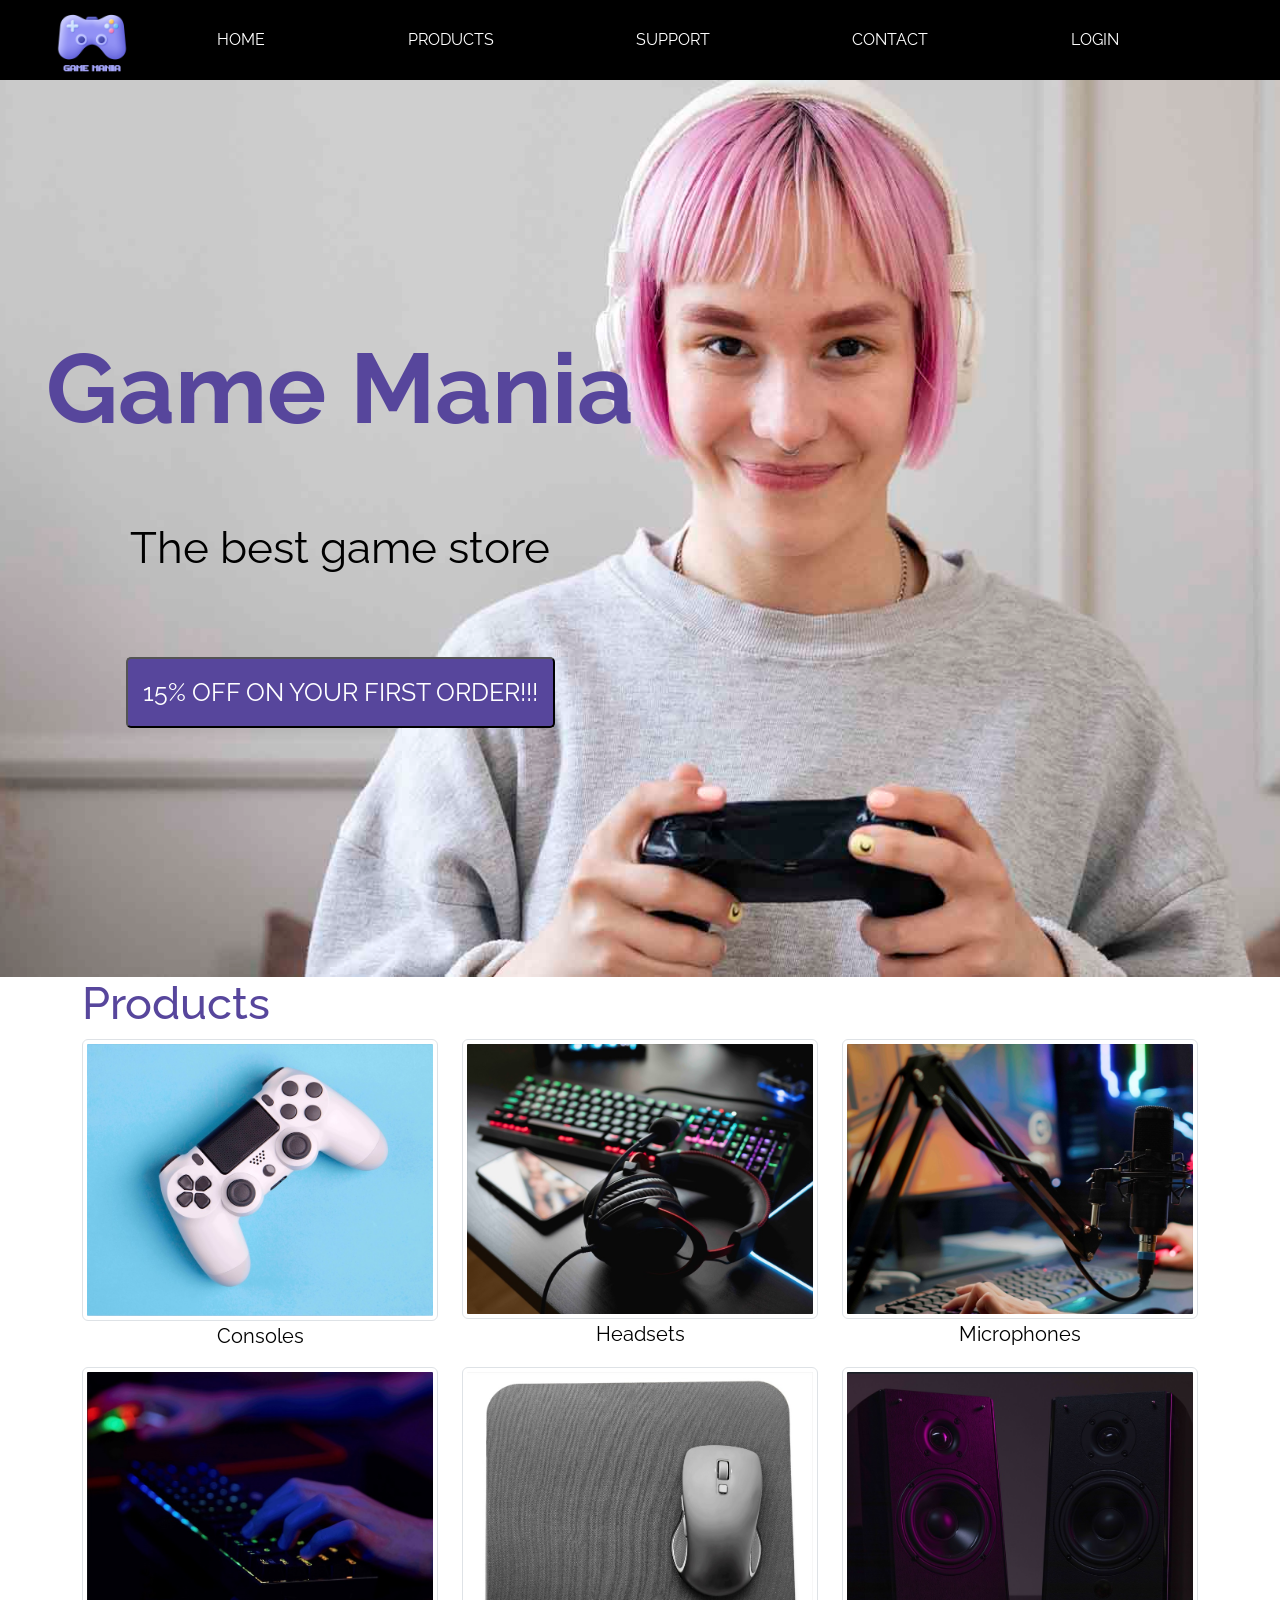
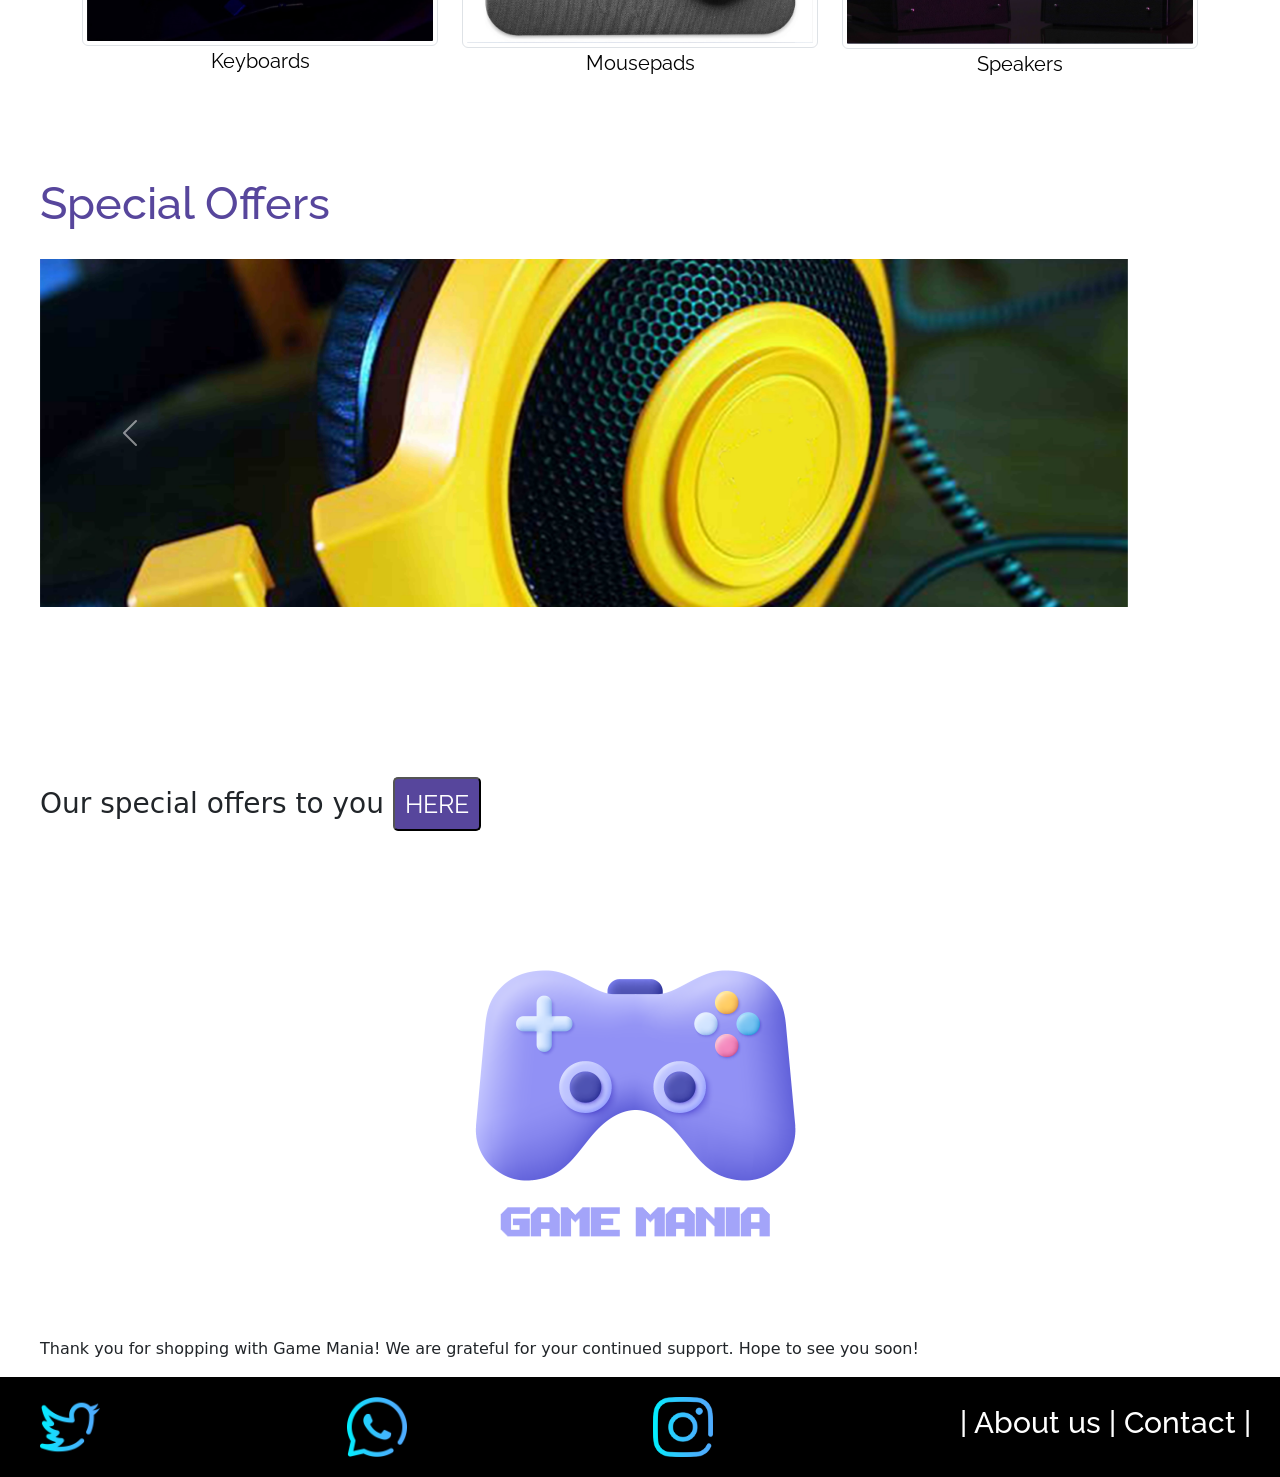
<file: index.html>
<!DOCTYPE html>
<html lang="pt-br">
<head>
    <meta charset="UTF-8">
    <meta http-equiv="X-UA-Compatible" content="IE=edge">
    <meta name="viewport" content="width=device-width, initial-scale=1.0">
    <title>Home - Game Mania</title>
    <link href="https://cdn.jsdelivr.net/npm/bootstrap@5.1.3/dist/css/bootstrap.min.css" rel="stylesheet" integrity="sha384-1BmE4kWBq78iYhFldvKuhfTAU6auU8tT94WrHftjDbrCEXSU1oBoqyl2QvZ6jIW3" crossorigin="anonymous">
    <link rel="stylesheet" href="style.css">
    <script src="js/jquery-3.6.0.js" defer></script>
    <script src="js/script.js" defer></script> 
</head>
<body>
    <header>
        <div class="container-grid cabeçalho">
            <img src="img/logo.svg" alt="Logo do site Game mania">
            <nav id="menu" class="menu">
                <a href="">Home</a>
                <a href="">Products</a>
                <a href="">Support</a>
                <a href="">Contact</a>
                <a href="login.html">Login</a>
            </nav>
            <a onclick="mostrarMenu()" href="#" id="barras"><img class="icone-menu" src="img/bars.svg" alt="icone de barras"></a>
        </div>
    </header>   
        </div>
    </section>  
    <section id="carrossel" class="banner banner-console">
        <div class="container-grid posicionamento-banner">
            <div class="conteudo-banner">
                        <h1>Game Mania</h1>
                            <p>The best game store</p>
                            <button onclick="gerarDesconto()">15% off on your first order!!!</button>
            </div>
          </div>
          <section class="banner2">
            <div class="container-grid">
              <div class="conteudo-banner2">

              <!--Inicio da galeria-->

              <div class="container">
                <div class="jumbotron">
                  <h1>Products</h1>
                </div>
                
                <div class="row">
                  <div class="col-sm-6 col-md-4 mb-3">
                    <img src="img/console.jpg" alt="consoles" class="fluid img-thumbnail">
                    <figcaption>Consoles</figcaption>      
                  </div>
                  <div class="col-sm-6 col-md-4 mb-3">
                    <img src="img/headset.jpg" alt="headset" class="fluid img-thumbnail">
                    <figcaption>Headsets</figcaption>      
                  </div>
                  <div class="col-sm-6 col-md-4 mb-3">
                    <img src="img/microfone.jpg" alt="microfone" class="fluid img-thumbnail">
                    <figcaption>Microphones</figcaption>      
                  </div>
                   <div class="col-sm-6 col-md-4 mb-3">
                    <img src="img/keyboard.jpg" alt="keyboard" class="fluid img-thumbnail">      
                    <figcaption>Keyboards</figcaption>
                  </div>
                  <div class="col-sm-6 col-md-4 mb-3">
                    <img src="img/mousepad.jpg" alt="mousepad" class="fluid img-thumbnail">      
                    <figcaption>Mousepads</figcaption>
                  </div>
                  <div class="col-sm-6 col-md-4 mb-3">
                    <img src="img/speakers.jpg" alt="speakers" class="fluid img-thumbnail">      
                    <figcaption>Speakers</figcaption>
                  </div>
                  <footer class="bg-dark">
                    <div class="container-grid">
                      <div class="row">
                        <div class="col d-flex justify-content-center align-items-center text-light">
                        </div>
                      </div>
                    </div>
                  </footer>      
                  </div>
                </div>
              </div>
            </div>
       </section>
            <!--Fim Galeria-->

            <section class="banner3">
              <div class="container-grid">
                  <div class="conteudo-banner3">
                      <h1>Special Offers</h1>
                      
          <!--inicio carrossel-->  
    
                  <div id="carouselExampleControls" class="carousel slide" data-bs-ride="carousel">
                    <div class="carousel-inner">
                      <div class="carousel-item active">
                        <img src="img/desktop.jpg" class="d-block w-100" alt="...">
                      </div>
                      <div class="carousel-item">
                        <img src="img/headset2.jpg" class="d-block w-100" alt="...">
                      </div>
                      <div class="carousel-item">
                        <img src="img/consoles.jpg" class="d-block w-100" alt="...">
                      </div>
                    </div>
                    <button class="carousel-control-prev" type="button" data-bs-target="#carouselExampleControls" data-bs-slide="prev">
                      <span class="carousel-control-prev-icon" aria-hidden="true"></span>
                      <span class="visually-hidden">Previous</span>
                    </button>
                    <button class="carousel-control-next" type="button" data-bs-target="#carouselExampleControls" data-bs-slide="next">
                      <span class="carousel-control-next-icon" aria-hidden="true"></span>
                      <span class="visually-hidden">Next</span>
                    </button>
                  </div>
                </div>
              </div>
        </section>
    
          <!--Fim carossel-->
          
              <section class="banner4">
                  <div class="container-grid">
                      <div class="container-grid conteudo-banner4">
                        <h3>Our special offers to you <button>here</button></h3>
                        <img src="img/logo.svg" alt="Logo do site game mania">
                        <h4>Thank you for shopping with Game Mania! We are grateful
                          for your continued support. Hope to see you soon!</h4>
                  </div>
                      </div>
              </section>
              
              <footer>
                <section class="container-grid banner5">
                  <div class="container-grid">
                      <div class="container-grid conteudo-banner5">
                        <img src="img/twitter.png" alt="Twitter logo">
                        <img src="img/whatsapp.png" alt="Whatsapp logo">
                        <img src="img/insta.png" alt="Instagram logo">
                        <h5>| About us | Contact |</h5>
                      </div>
                  </div>
                </section>
            </footer>
    <script src="https://cdn.jsdelivr.net/npm/bootstrap@5.1.3/dist/js/bootstrap.bundle.min.js" integrity="sha384-ka7Sk0Gln4gmtz2MlQnikT1wXgYsOg+OMhuP+IlRH9sENBO0LRn5q+8nbTov4+1p" crossorigin="anonymous"></script>   
</body>
</html>
</file>
<file: style.css>
@import url('https://fonts.googleapis.com/css2?family=Raleway&display=swap');

/* CSS Reset*/
* {
    margin: 0;
    padding: 0;
    box-sizing: border-box;
}

/*começo da pagina home*/

header {
    background-color: black;
    height: 80px;
}

.container-grid {
    width: 1200px;
    margin: 0 auto;

}

.cabeçalho {
    height: 100%;
    display: flex;
    justify-content: space-between;
    align-items: center;

}

.menu {
    width: 884%;
    display: flex;
    justify-content: space-between;
    align-items: center;
}

.menu-ativo {
  display: flex;
}

#barras { 
  display: none;
}

.menu a {
    color: white;
    text-decoration: none;
    text-transform: uppercase;
    font-family: Raleway;
}

.icone-menu {
  height: 40px;
}

.banner {
   height: 897px;

   background-repeat: no-repeat;
   background-position: center;
   background-size: cover;
}

.banner-console {
  background-image: url(img/banner.png);

}

.banner-homem {
  background-image: url(img/banner2.jpg);
}

.banner-jogo {
  background-image: url(img/banner3.jpg);
}

.posicionamento-banner {
    height: 100%;
    display: flex;
    align-items: center;
}

.conteudo-banner {
    width: 600px;
    height: 400px;
    display: flex;
    flex-direction: column;
    align-items: center;
    justify-content: space-between;
}

.conteudo-banner h1 {
    color: #57469C;
    font-family: "Raleway";
    font-size: 99px;
    font-weight: bolder;
}

.conteudo-banner p {
    color: black;
    font-family: "Raleway";
    font-size: 44px;
}

.conteudo-banner button {
    padding: 15px;
    background-color: #57469C;
    color: white;
    text-decoration: none;
    text-transform: uppercase;
    font-family: "Raleway";
    font-size: 25px;
    border-radius: 5px;
}   
/*início do banner 2*/

.banner2 {
    height: 800px;
    background-color: white;
    background-repeat: no-repeat;
    background-position: center;
    background-size: cover;
    
}

.conteudo-banner2 h1 {
  color: #57469C;
  font-family: "Raleway";
  font-size: 45px;
  
}

/*inicio css galeria*/
.row figcaption {
  color: #000000;
  font-family: "Raleway";
  font-size: 20px;
  text-align: center;
}

/*Fim css galeria*/

/*inicio do banner 3 */

.banner3 {
  height: 600px;
  background-color: #ffffff;
  background-repeat: no-repeat;
  background-position: center;
  background-size: cover;
}

.conteudo-banner3 h1 {
  color: #57469C;
  font-family: "Raleway";
  font-size: 45px;
  padding-bottom: 20px;
}

.conteudo-banner3 h3 {
  color:black;
  font-family: Raleway;
  font-size: 25px;
  padding-bottom: 30px;
}

.conteudo-banner3 a {
    padding: 15px;
    background-color: #57469C;
    color: white;
    text-decoration: none;
    text-transform: uppercase;
    font-family: "Raleway";
    font-size: 25px;
    border-radius: 5px;
  }

  /* Inicio do banner 4*/

.banner4 {
  height: 600px;

   background-color: white;
   background-repeat: no-repeat;
   background-position: center;
   background-size: cover;
}
  
.banner4 img {
  display: flex;
  height: 500px;
  width: 500px;
  margin: 0 auto;
}

.banner4 button {
  padding: 10px;
  background-color: #57469C;
  color: white;
  text-decoration: none;
  text-transform: uppercase;
  font-family: "Raleway";
  font-size: 25px;
  border-radius: 5px;
  
}

/*inicio do banner5*/

.banner5 {
  height: 100px;

   background-color: rgb(0, 0, 0);
   background-repeat: no-repeat;
   background-position: center;
   background-size: cover;
}
  
.banner5 h5 {
  color: white;
  font-family: Raleway;
  font-size: 30px;
}

.banner5 img {
  height: 60px;
  width: 60px;
  display: inline;
  text-align: center;
  justify-content: space-between;
}

.banner5 img, h5 {
  display: inline-block;
  text-align: center;
}

.conteudo-banner5 {
  padding-top: 20px;
  width: 1211px;
  display: flex;
  flex-wrap: wrap;
  justify-content: space-between;
  align-items: center;

}


footer{
background-color: #000000;
}


@media (max-width:1300px) {
  .carousel-inner{
    width: 85vw;
  }
  
  .lista-de-produtos{
    display: flex;
    flex-wrap: wrap;

  }
  .conteudo-banner2{
    display: flex;
    flex-wrap: wrap;

  }

  .location-listing img{
    height: 130px;
    width: 180px;
    
  }
  .conteudo-banner4 h4{
    font-size: 1rem;
  }

  .menu{
    align-items: center;
    margin-right: 50px;
    justify-content: space-around;
  }
}

@media screen and (max-width: 1200px) {
  .container-grid {
    width: 85vw;
  }

  .banner3 {
    height: 426px;
  }
}


@media (max-width:1199px) {
  .banner2{
    height: 66%;
  }
}


@media screen and (max-width: 1000px) {
  #barras {
      display: inline-block;
  }

  .cabeçalho {
    position: relative;
  }

  .menu {
    display: none; 

    position: absolute;
    top: 80px;
    right: 0px;

    height: 300px;
    width: 40vw;

    flex-direction: column;
    justify-content: space-around;
    align-items: center;
    background: black;
  }

  .menu a {
    font-size: 20px;
  }
 
  .banner{
  height: 400px;
  background-image: url(img/4.jpg);
  background-repeat: no-repeat;
    
  }

  .conteudo-banner {
    display: flex;
    justify-content: center;
    align-items: center;
  }

  .conteudo-banner h1 {
    font-size: 30px;
    font-weight: 900;
    padding: 10px;
    color: white;
  }

  .conteudo-banner p {
    font-size: 20px;
    font-weight: bolder;
    color: rgb(255, 255, 255);
    
  }

  .conteudo-banner button {
    padding: 20px;
    font-size: 15px;
    position: top;
  }

  .conteudo-banner2 h1 {
    color: #57469C;
    font-family: "Raleway";
    font-size: 35px;
  }

  .banner2 {
    height: 600px;
    background-color: white;
    background-repeat: no-repeat;
    background-position: center;
    background-size: cover;
  }
  .conteudo-banner3{
    margin-top:100px;
  }
  .conteudo-banner3 h1 {
    color: #57469C;
    font-family: "Raleway";
    font-size: 35px;
  }

  .conteudo-banner3 h3 {
    color:black;
    font-family: Raleway;
    font-size: 15px;
    padding-bottom: 10px;
  }

  .banner2 {
    height: 400px;
  }

}

@media (max-width:838px) {
  .banner2 {
    height: 450px;
  }

  .banner3{
    height: 286px;
  }
  .banner3{
    margin-bottom:100px;
    
  }
}

@media (max-width:767px) {
  .banner2{
    height: 800px;
  }
  /* .conteudo-banner3{
    margin-top:500px;
  } */
}

@media (max-width:700px){
  .conteudo-banner5 h5{
    font-size: 1rem;
  }
 
  .conteudo-banner5 img{
    height: 30px;
    width: 30px;
  }
}

@media (max-width:576px) {
  .banner2{
    height: 2500px;
  }

  .banner4 img{
    width: 80%;
  }
  /* .banner3{
    height: 1000px;
  } */
}


@media (max-width:500px){
  .banner2{
    height: 2200px;
  }
 

  .conteudo-banner4 img{
    height: 450px;

  }

}

  @media (max-width:450px){
    .banner2{
      height: 2000px;
    }
  }
  @media (max-width:400px){
    .banner2{
      height: 1800px;
    }
  }


 @media (max-width:365px){
  .banner2{
    height: 1600px;
  }
  .banner3{
    margin-bottom:0px;
  }
  footer{
    margin-top: 0px;
  }
  .conteudo-banner4 img{
    height: 420px;

  }
  }
  

  @media (max-width:340px){
    .banner2{
      height: 1500px;
    }
  }
  @media (max-width:300px){
    .banner2{
      height: 1300px;
    }
  }
  @media (max-width:270px){
    .banner2{
      height: 1200px;
    }
    .conteudo-banner4 img{
      height: 400px;
  
    }
  }

  @media (max-width:220px){
    .banner2{
      height: 1000px;
    }
  }
   

 




@media (max-width:205px){
  .conteudo-banner4 img{
    height: 350px;

  }
  footer{
    margin-top: 0px;
  }
}
</file>
